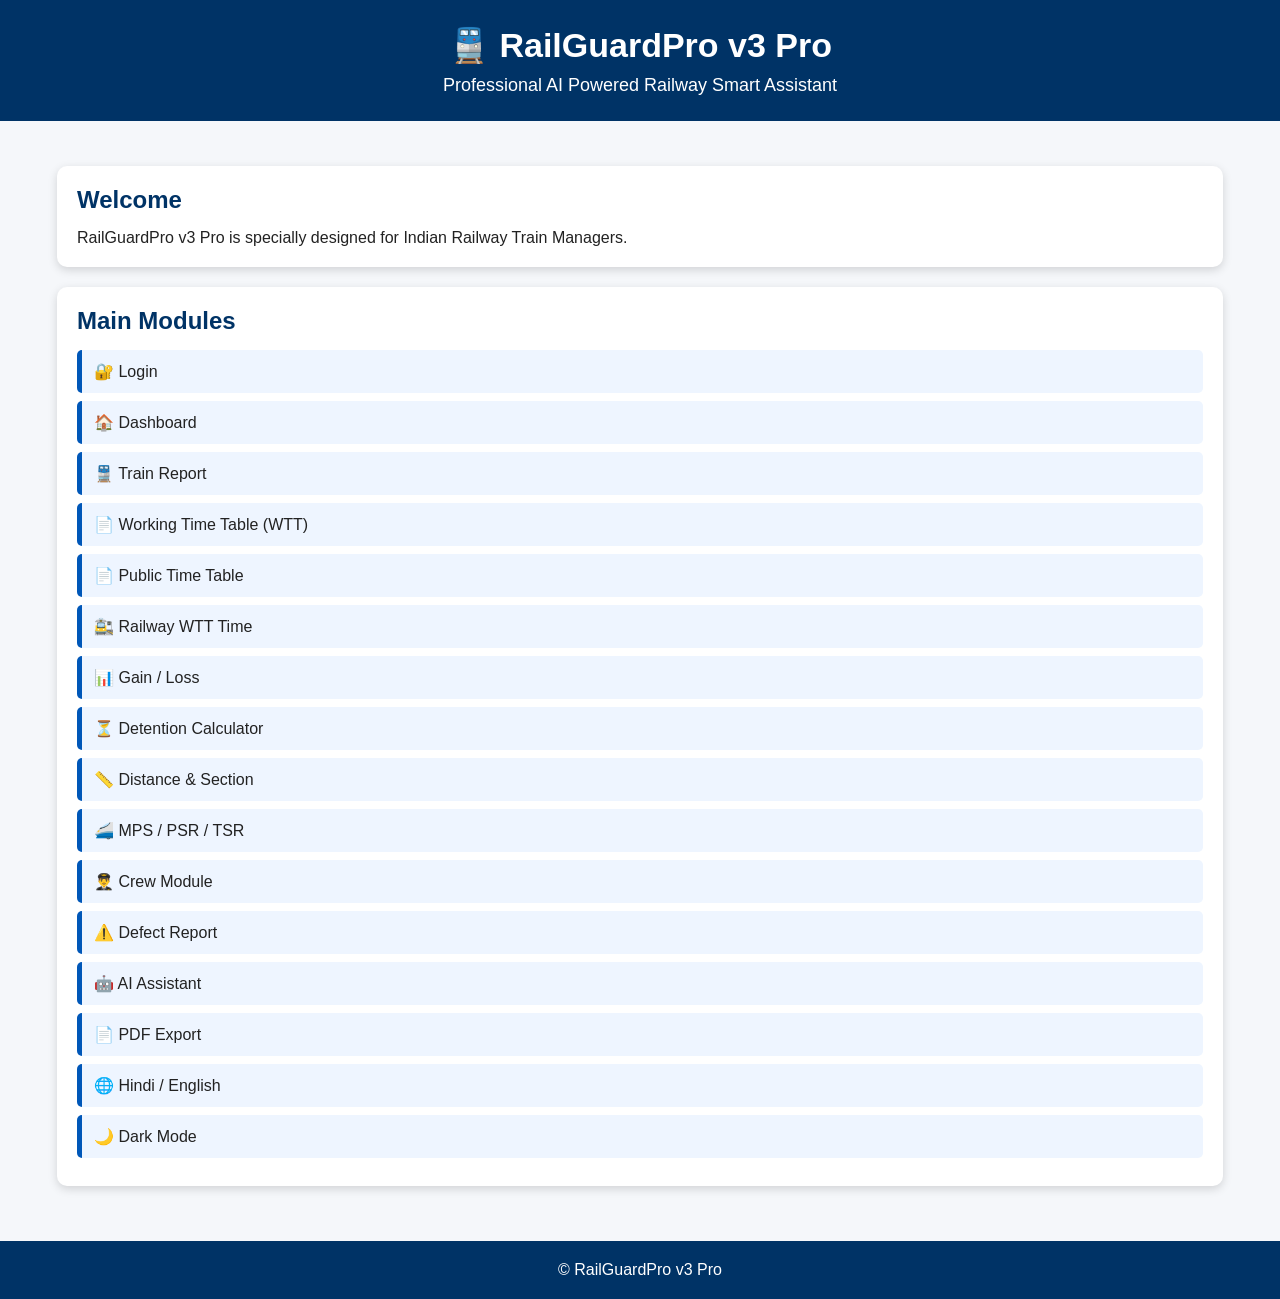
<file: index.html>
<!DOCTYPE html>
<html lang="hi">
<head>
<meta charset="UTF-8">
<meta name="viewport" content="width=device-width, initial-scale=1.0">

<title>RailGuardPro v3 Pro</title>

<link rel="stylesheet" href="style.css">
</head>

<body>

<header>
<h1>🚆 RailGuardPro v3 Pro</h1>

<p>
Professional AI Powered Railway Smart Assistant
</p>
</header>

<main>

<section>

<h2>Welcome</h2>

<p>

RailGuardPro v3 Pro is specially designed for Indian Railway Train Managers.

</p>

</section>

<section>

<h2>Main Modules</h2>

<ul>

<li>🔐 Login</li>

<li>🏠 Dashboard</li>

<li>🚆 Train Report</li>

<li>📄 Working Time Table (WTT)</li>

<li>📄 Public Time Table</li>

<li>🚉 Railway WTT Time</li>

<li>📊 Gain / Loss</li>

<li>⏳ Detention Calculator</li>

<li>📏 Distance & Section</li>

<li>🚄 MPS / PSR / TSR</li>

<li>👨‍✈️ Crew Module</li>

<li>⚠️ Defect Report</li>

<li>🤖 AI Assistant</li>

<li>📄 PDF Export</li>

<li>🌐 Hindi / English</li>

<li>🌙 Dark Mode</li>

</ul>

</section>

</main>

<footer>

<p>

© RailGuardPro v3 Pro

</p>

</footer>

<script src="script.js"></script>

</body>

</html>
</file>
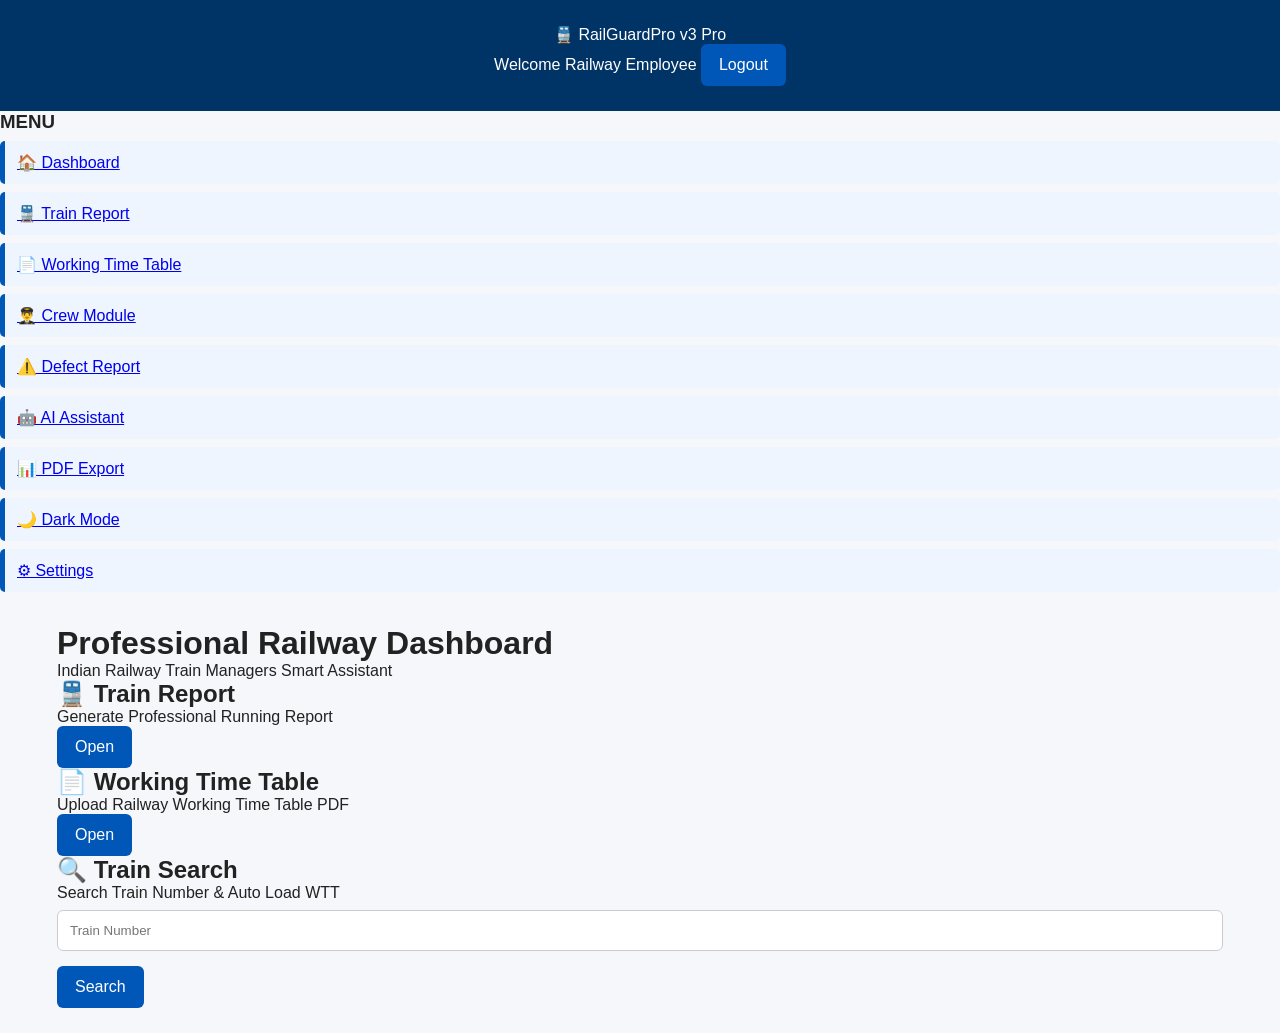
<file: dashboard.html>
<!DOCTYPE html>
<html lang="hi">

<head>

<meta charset="UTF-8">

<meta name="viewport" content="width=device-width, initial-scale=1.0">

<title>RailGuardPro v3 Pro | Dashboard</title>

<link rel="stylesheet" href="style.css">

<link href="https://fonts.googleapis.com/css2?family=Poppins:wght@300;400;500;600;700&display=swap" rel="stylesheet">

</head>

<body>

<header class="topbar">

<div class="logo">

🚆 RailGuardPro v3 Pro

</div>

<div class="user">

<span id="employeeName">

Welcome Railway Employee

</span>

<button onclick="logout()">

Logout

</button>

</div>

</header>

<nav class="sidebar">

<h3>MENU</h3>

<ul>

<li><a href="dashboard.html">🏠 Dashboard</a></li>

<li><a href="train-report.html">🚆 Train Report</a></li>

<li><a href="wtt.html">📄 Working Time Table</a></li>

<li><a href="crew.html">👨‍✈️ Crew Module</a></li>

<li><a href="defect.html">⚠️ Defect Report</a></li>

<li><a href="ai.html">🤖 AI Assistant</a></li>

<li><a href="#">📊 PDF Export</a></li>

<li><a href="#">🌙 Dark Mode</a></li>

<li><a href="#">⚙ Settings</a></li>

</ul>

</nav>

<main class="main">

<h1>

Professional Railway Dashboard

</h1>

<p>

Indian Railway Train Managers Smart Assistant

</p>

<div class="dashboardGrid">

<div class="card">

<h2>🚆 Train Report</h2>

<p>

Generate Professional Running Report

</p>

<button onclick="location.href='train-report.html'">

Open

</button>

</div>

<div class="card">

<h2>📄 Working Time Table</h2>

<p>

Upload Railway Working Time Table PDF

</p>

<button onclick="location.href='wtt.html'">

Open

</button>

</div>

<div class="card">

<h2>🔍 Train Search</h2>

<p>

Search Train Number & Auto Load WTT

</p>

<input

type="text"

id="searchTrain"

placeholder="Train Number">

<button onclick="searchTrain()">

Search

</button>

</div>
</file>
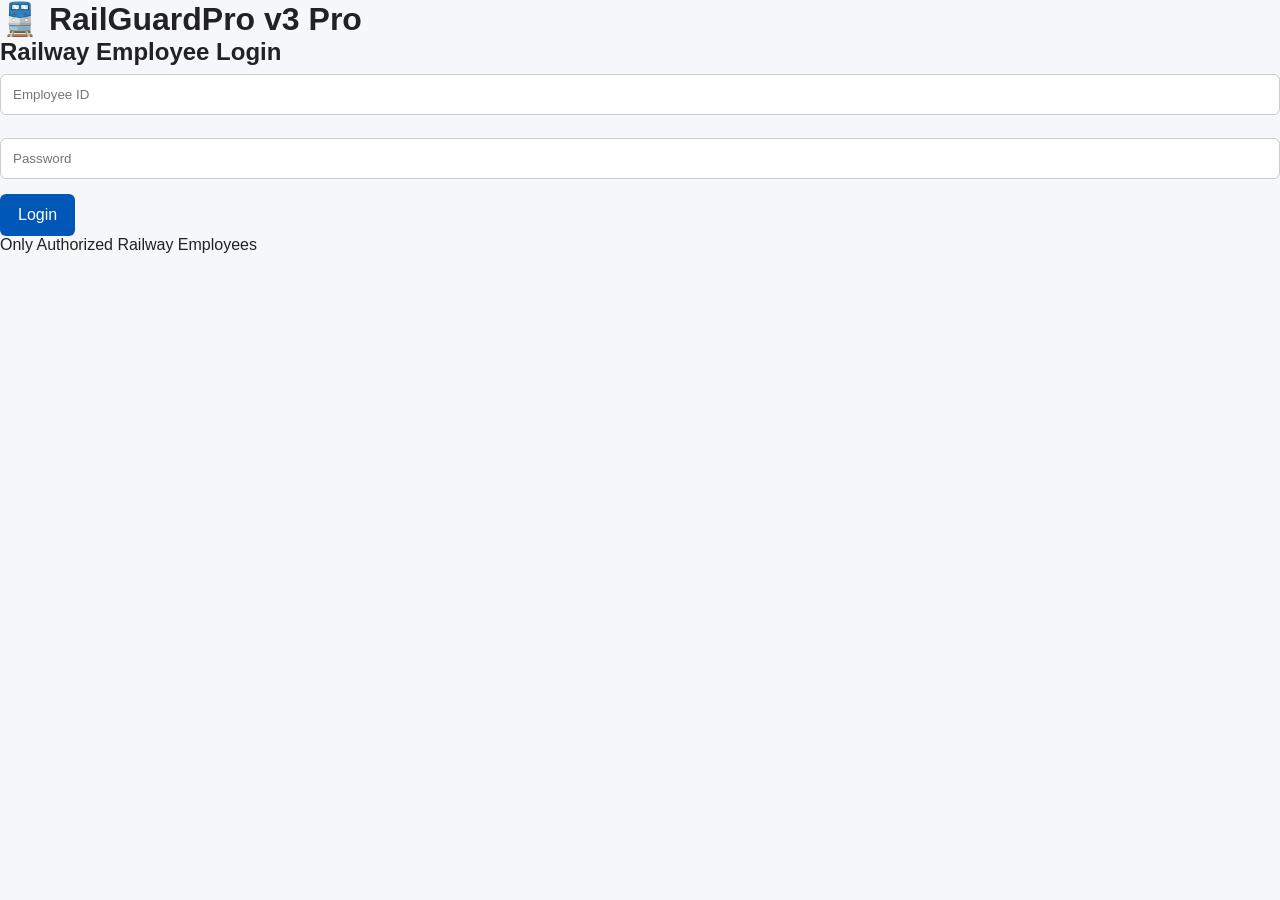
<file: login.html>
<!DOCTYPE html>
<html lang="hi">
<head>
<meta charset="UTF-8">
<meta name="viewport" content="width=device-width, initial-scale=1.0">
<title>RailGuardPro v3 Pro - Login</title>

<link rel="stylesheet" href="style.css">

</head>

<body>

<div class="login-container">

<h1>🚆 RailGuardPro v3 Pro</h1>

<h2>Railway Employee Login</h2>

<input
type="text"
id="employeeId"
placeholder="Employee ID">

<input
type="password"
id="password"
placeholder="Password">

<button onclick="login()">
Login
</button>

<p>
Only Authorized Railway Employees
</p>

</div>

<script src="script.js"></script>

</body>
</html>
</file>
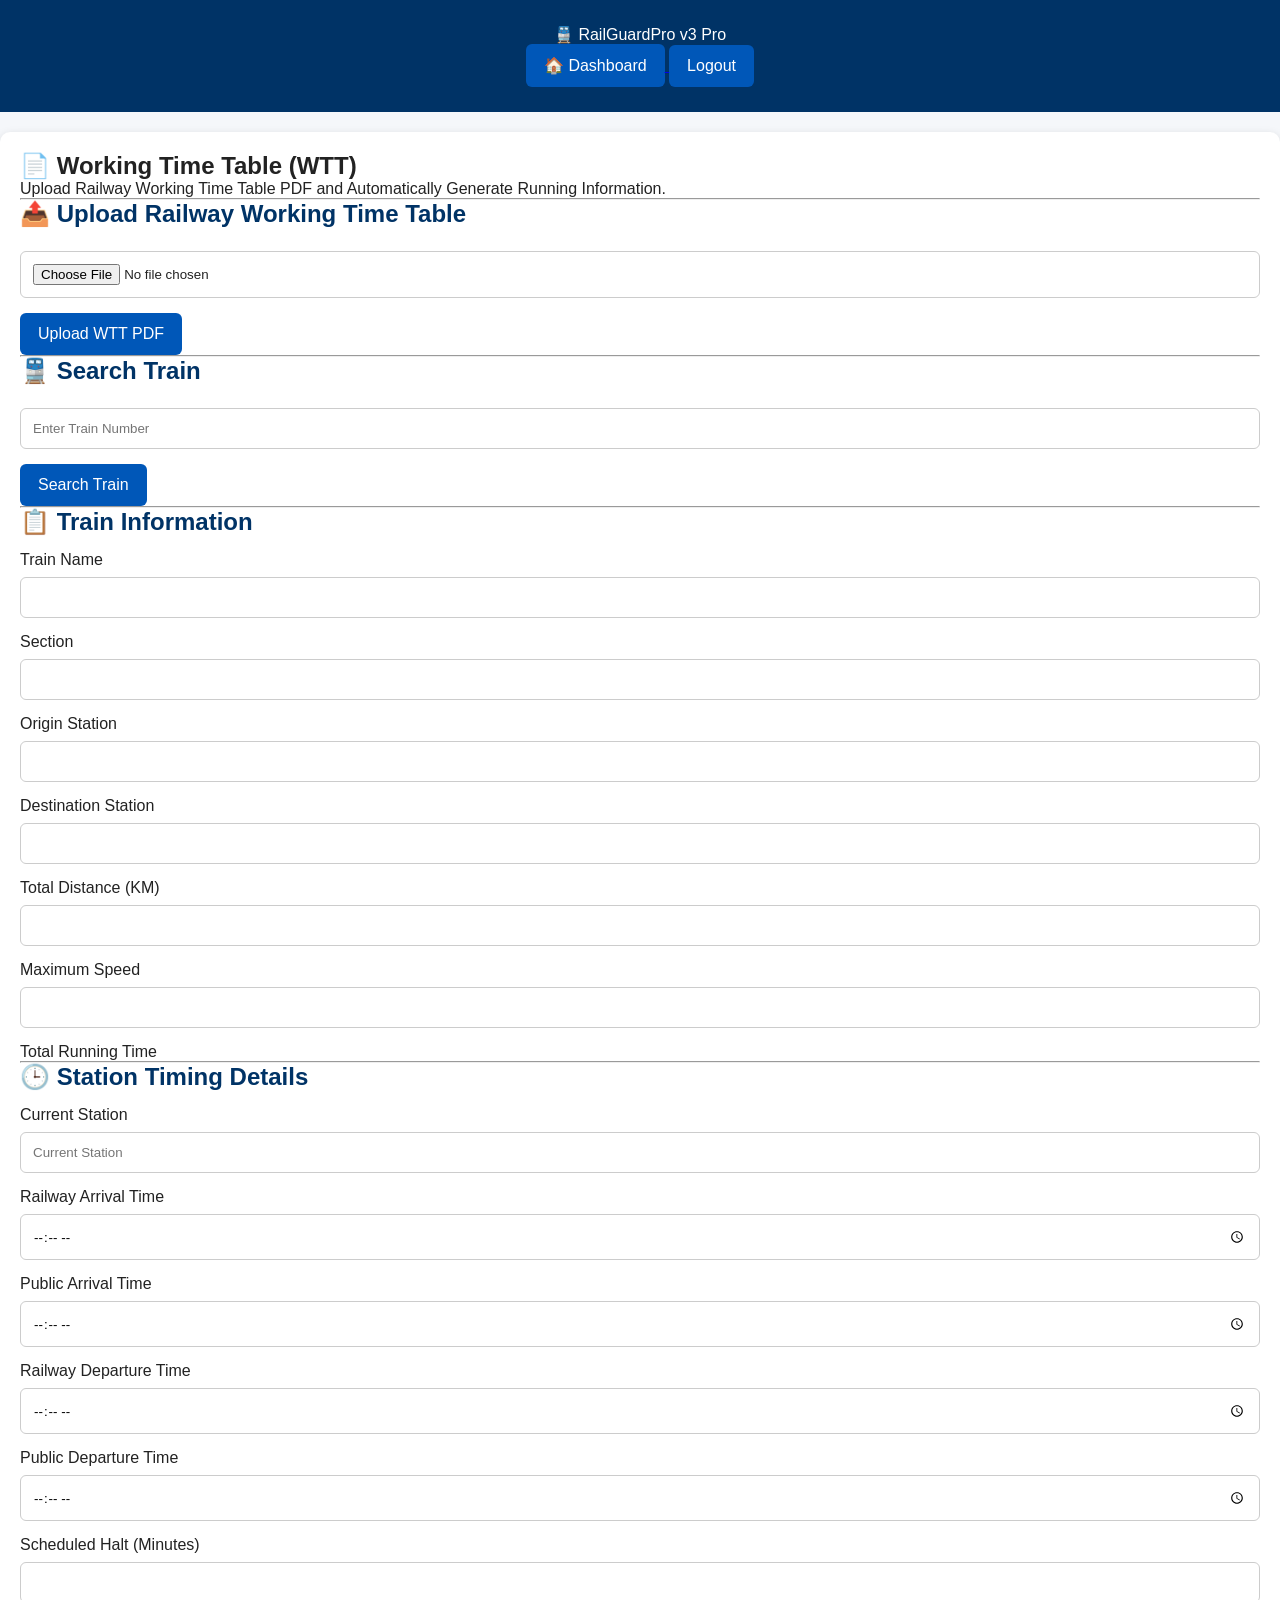
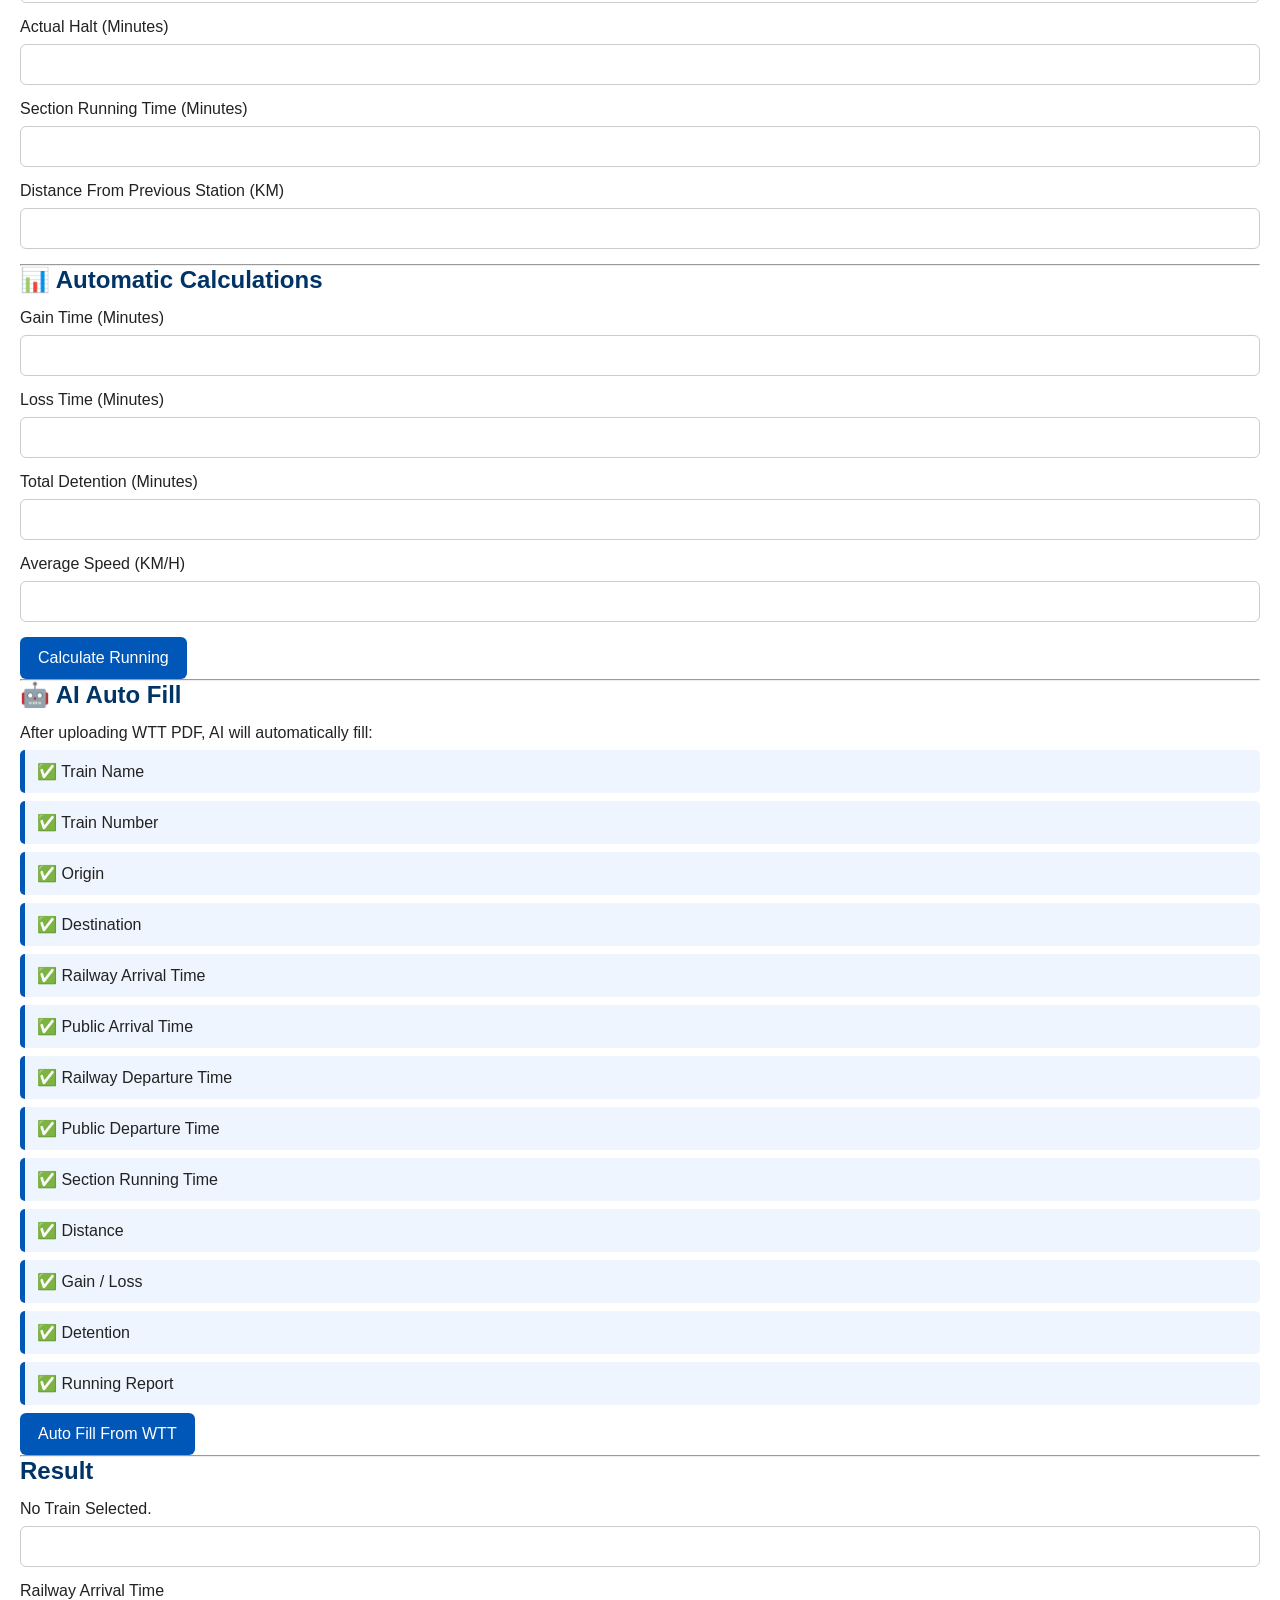
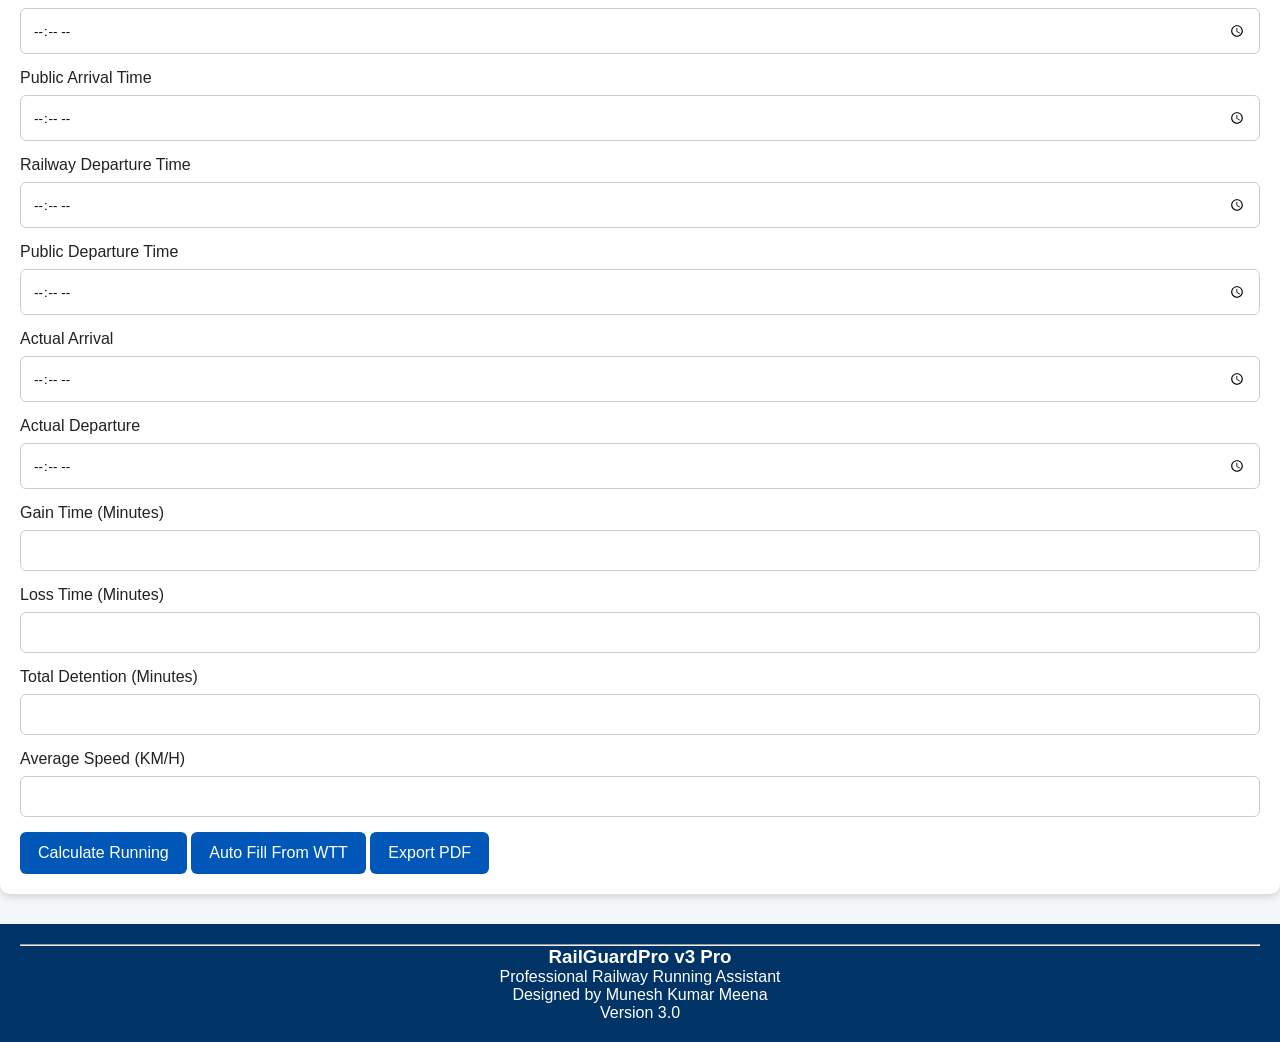
<file: wtt.html>
<!DOCTYPE html>
<html lang="hi">

<head>

<meta charset="UTF-8">

<meta name="viewport" content="width=device-width, initial-scale=1.0">

<title>RailGuardPro v3 Pro | Working Time Table</title>

<link rel="stylesheet" href="style.css">

<link href="https://fonts.googleapis.com/css2?family=Poppins:wght@300;400;500;600;700&display=swap" rel="stylesheet">

</head>

<body>

<header class="topbar">

<div class="logo">

🚆 RailGuardPro v3 Pro

</div>

<div>

<a href="dashboard.html">
<button>🏠 Dashboard</button>
</a>

<a href="login.html">
<button>Logout</button>
</a>

</div>

</header>

<section class="container">

<h1>📄 Working Time Table (WTT)</h1>

<p>

Upload Railway Working Time Table PDF and Automatically Generate Running Information.

</p>

<hr>

<h2>📤 Upload Railway Working Time Table</h2>

<input
type="file"
id="wttFile"
accept=".pdf">

<button onclick="uploadWTT()">

Upload WTT PDF

</button>

<hr>

<h2>🚆 Search Train</h2>

<input
type="text"
id="trainNumber"
placeholder="Enter Train Number">

<button onclick="searchTrain()">

Search Train

</button>

<hr>

<h2>📋 Train Information</h2>

<label>Train Name</label>

<input type="text" id="trainName">

<label>Section</label>

<input type="text" id="section">

<label>Origin Station</label>

<input type="text" id="origin">

<label>Destination Station</label>

<input type="text" id="destination">

<label>Total Distance (KM)</label>

<input type="number" id="distance">

<label>Maximum Speed</label>

<input type="number" id="speed">

<label>Total Running Time</label>
<hr>

<h2>🕒 Station Timing Details</h2>

<label>Current Station</label>
<input type="text" id="currentStation" placeholder="Current Station">

<label>Railway Arrival Time</label>
<input type="time" id="railArrival">

<label>Public Arrival Time</label>
<input type="time" id="publicArrival">

<label>Railway Departure Time</label>
<input type="time" id="railDeparture">

<label>Public Departure Time</label>
<input type="time" id="publicDeparture">

<label>Scheduled Halt (Minutes)</label>
<input type="number" id="scheduledHalt">

<label>Actual Halt (Minutes)</label>
<input type="number" id="actualHalt">

<label>Section Running Time (Minutes)</label>
<input type="number" id="sectionTime">

<label>Distance From Previous Station (KM)</label>
<input type="number" id="sectionDistance">

<hr>

<h2>📊 Automatic Calculations</h2>

<label>Gain Time (Minutes)</label>
<input type="number" id="gainTime" readonly>

<label>Loss Time (Minutes)</label>
<input type="number" id="lossTime" readonly>

<label>Total Detention (Minutes)</label>
<input type="number" id="detentionTime" readonly>

<label>Average Speed (KM/H)</label>
<input type="number" id="averageSpeed" readonly>

<button onclick="calculateRunning()">
Calculate Running
</button>

<hr>

<h2>🤖 AI Auto Fill</h2>

<p>
After uploading WTT PDF, AI will automatically fill:
</p>

<ul>

<li>✅ Train Name</li>

<li>✅ Train Number</li>

<li>✅ Origin</li>

<li>✅ Destination</li>

<li>✅ Railway Arrival Time</li>

<li>✅ Public Arrival Time</li>

<li>✅ Railway Departure Time</li>

<li>✅ Public Departure Time</li>

<li>✅ Section Running Time</li>

<li>✅ Distance</li>

<li>✅ Gain / Loss</li>

<li>✅ Detention</li>

<li>✅ Running Report</li>

</ul>

<button onclick="autoFillWTT()">
Auto Fill From WTT
</button>

<hr>

<div id="result">

<h2>Result</h2>

<p>

No Train Selected.

</p>

</div>
<input type="text" id="runningTime"><label>Railway Arrival Time</label>
<input type="time" id="railArrival">

<label>Public Arrival Time</label>
<input type="time" id="publicArrival">

<label>Railway Departure Time</label>
<input type="time" id="railDeparture">

<label>Public Departure Time</label>
<input type="time" id="publicDeparture">

<label>Actual Arrival</label>
<input type="time" id="actualArrival">

<label>Actual Departure</label>
<input type="time" id="actualDeparture">

<label>Gain Time (Minutes)</label>
<input type="number" id="gainTime" readonly>

<label>Loss Time (Minutes)</label>
<input type="number" id="lossTime" readonly>

<label>Total Detention (Minutes)</label>
<input type="number" id="detention" readonly>

<label>Average Speed (KM/H)</label>
<input type="number" id="averageSpeed" readonly>

<div class="button-group">

<button type="button" onclick="calculateRunning()">
Calculate Running
</button>

<button type="button" onclick="autoFillWTT()">
Auto Fill From WTT
</button>

<button type="button" onclick="exportPDF()">
Export PDF
</button>

</div>

</section>

<footer>

<hr>

<h3>RailGuardPro v3 Pro</h3>

<p>
Professional Railway Running Assistant
</p>

<p>
Designed by Munesh Kumar Meena
</p>

<p>
Version 3.0
</p>

</footer>

<script src="script.js"></script>

</body>

</html>
</file>
<file: style.css>
/* =====================================================
   RailGuardPro v3 Pro
   Professional Railway Smart Assistant
   Version : 3.0
===================================================== */

*{
    margin:0;
    padding:0;
    box-sizing:border-box;
    font-family:Arial, Helvetica, sans-serif;
}

body{

    background:#f5f7fa;
    color:#222;

}

header{

    background:#003366;
    color:white;
    text-align:center;
    padding:25px;

}

header h1{

    font-size:34px;
    margin-bottom:10px;

}

header p{

    font-size:18px;

}

main{

    width:95%;
    max-width:1400px;
    margin:auto;
    padding:25px;

}

section{

    background:white;
    margin-top:20px;
    padding:20px;
    border-radius:10px;
    box-shadow:0 3px 10px rgba(0,0,0,.15);

}

section h2{

    color:#003366;
    margin-bottom:15px;

}

ul{

    list-style:none;

}

ul li{

    padding:12px;
    margin:8px 0;
    background:#eef5ff;
    border-left:5px solid #0057b8;
    border-radius:5px;

}

button{

    background:#0057b8;
    color:white;
    border:none;
    padding:12px 18px;
    border-radius:6px;
    cursor:pointer;
    font-size:16px;

}

button:hover{

    background:#003d82;

}

input,
select{

    width:100%;
    padding:12px;
    margin-top:8px;
    margin-bottom:15px;
    border:1px solid #cccccc;
    border-radius:6px;

}

footer{

    background:#003366;
    color:white;
    text-align:center;
    padding:20px;
    margin-top:30px;

}
</file>
